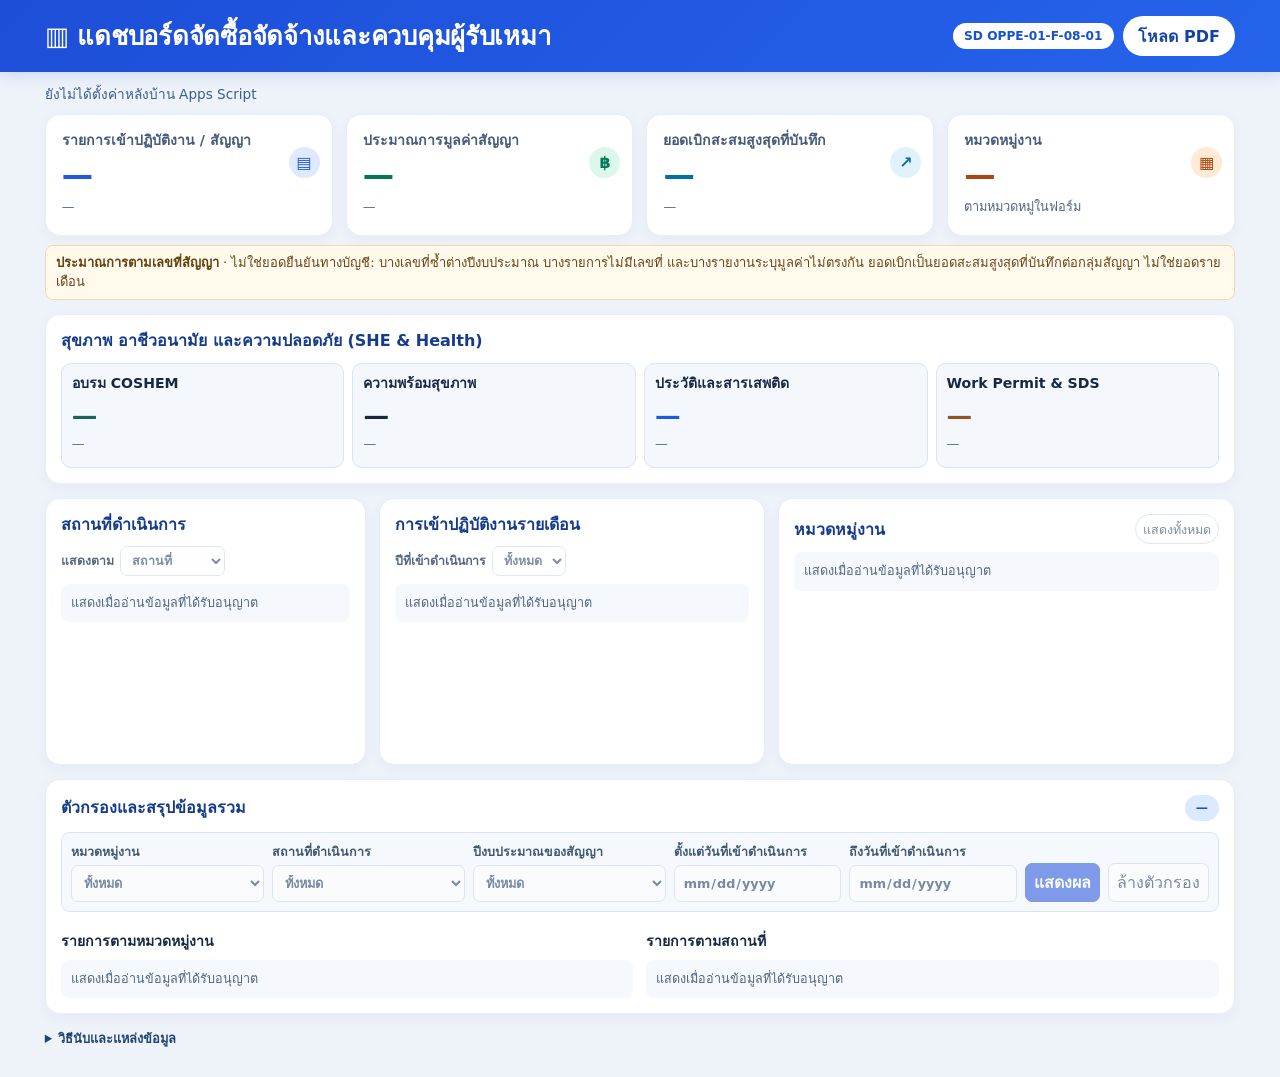
<file: index.html>
<!doctype html>
<html lang="th"><head><meta charset="utf-8"><meta name="viewport" content="width=device-width, initial-scale=1">
<title>แดชบอร์ดจัดซื้อจัดจ้างและควบคุมผู้รับเหมา</title>
<link rel="stylesheet" href="styles.css?v=procurement-1"></head><body>
<header class="mast"><div class="frame"><h1><span aria-hidden="true">▥</span> แดชบอร์ดจัดซื้อจัดจ้างและควบคุมผู้รับเหมา</h1><div class="mast-actions"><span class="badge">SD OPPE-01-F-08-01</span><a class="pdf-nav" href="https://oppemu.github.io/PDF-OPPE-01-F-08-01/">โหลด PDF</a></div></div></header>
<main class="frame">
 <p class="notice" id="notice" role="status">กำลังตรวจสิทธิ์และอ่านข้อมูล…</p>
 <section class="kpis" aria-label="ภาพรวมจัดซื้อจัดจ้าง">
  <article class="kpi"><h2>รายการเข้าปฏิบัติงาน / สัญญา</h2><p class="figure" id="entries">—</p><p id="entities">จำนวนสัญญาและบริษัท</p><span aria-hidden="true" class="symbol">▤</span></article>
  <article class="kpi kpi-value"><h2>ประมาณการมูลค่าสัญญา</h2><p class="figure" id="value">—</p><p id="contractsValue">นับหนึ่งครั้งต่อสัญญา</p><span aria-hidden="true" class="symbol">฿</span></article>
  <article class="kpi kpi-paid"><h2>ยอดเบิกสะสมสูงสุดที่บันทึก</h2><p class="figure" id="paid">—</p><p id="paidRate">เทียบกับมูลค่าสัญญารวม</p><span aria-hidden="true" class="symbol">↗</span></article>
  <article class="kpi kpi-category"><h2>หมวดหมู่งาน</h2><p class="figure" id="categoryCount">—</p><p>ตามหมวดหมู่ในฟอร์ม</p><span aria-hidden="true" class="symbol">▦</span></article>
 </section>
 <p class="finance-note"><strong>ประมาณการตามเลขที่สัญญา</strong> · ไม่ใช่ยอดยืนยันทางบัญชี: บางเลขที่ซ้ำต่างปีงบประมาณ บางรายการไม่มีเลขที่ และบางรายงานระบุมูลค่าไม่ตรงกัน ยอดเบิกเป็นยอดสะสมสูงสุดที่บันทึกต่อกลุ่มสัญญา ไม่ใช่ยอดรายเดือน</p>
 <section class="panel she" aria-labelledby="sheTitle"><h2 id="sheTitle">สุขภาพ อาชีวอนามัย และความปลอดภัย (SHE &amp; Health)</h2><p id="sheInfo" class="subtle" hidden></p>
  <div class="she-grid">
   <article class="she-card"><h3>อบรม COSHEM</h3><p class="figure" id="training">—</p><p id="trainingMeta">ผ่านการอบรม</p></article>
   <article class="she-card"><h3>ความพร้อมสุขภาพ</h3><p class="figure" id="health">—</p><p id="healthMeta">ยอดเข้าปฏิบัติงานจริง</p></article>
   <article class="she-card"><h3>ประวัติและสารเสพติด</h3><p class="figure" id="screen">—</p><p id="screenMeta">ผ่านอย่างน้อยหนึ่งการคัดกรอง</p></article>
   <article class="she-card"><h3>Work Permit &amp; SDS</h3><p class="figure" id="permit">—</p><p id="permitMeta">มีการระบุประเภทใบอนุญาต</p></article>
  </div>
 </section>
 <section class="charts" aria-label="กราฟภาพรวมสามมุมมอง">
  <article class="panel chart"><div class="chart-head"><h2>สถานที่ดำเนินการ</h2><label>แสดงตาม<select id="siteDisplay" disabled><option value="site">สถานที่</option><option value="category">หมวดหมู่งาน</option></select></label></div><div id="donut"></div></article>
  <article class="panel chart"><div class="chart-head"><h2>การเข้าปฏิบัติงานรายเดือน</h2><label>ปีที่เข้าดำเนินการ<select class="global-picker" id="operationYear" disabled><option value="">ทั้งหมด</option></select></label></div><div id="monthly"></div><p id="undated" class="subtle"></p></article>
  <article class="panel chart"><div class="chart-head"><h2>หมวดหมู่งาน</h2><button type="button" id="showAll" disabled>แสดงทั้งหมด</button></div><div id="categories"></div></article>
 </section>
 <section class="panel" aria-labelledby="filterTitle"><div class="chart-head"><h2 id="filterTitle">ตัวกรองและสรุปข้อมูลรวม</h2><span id="filterCount" class="badge badge-blue">—</span></div>
  <form id="filters">
   <label>หมวดหมู่งาน<select class="global-picker" id="category" disabled><option value="">ทั้งหมด</option></select></label>
   <label>สถานที่ดำเนินการ<select class="global-picker" id="site" disabled><option value="">ทั้งหมด</option></select></label>
   <label>ปีงบประมาณของสัญญา<select class="global-picker" id="fiscalYear" disabled><option value="">ทั้งหมด</option></select></label>
   <label>ตั้งแต่วันที่เข้าดำเนินการ<input type="date" id="from" disabled></label>
   <label>ถึงวันที่เข้าดำเนินการ<input type="date" id="to" disabled></label>
   <button class="primary" type="submit" id="apply" disabled>แสดงผล</button><button type="button" id="reset" disabled>ล้างตัวกรอง</button>
  </form>
  <div class="breakdown"><div><h3>รายการตามหมวดหมู่งาน</h3><div id="categoryBreakdown"></div></div><div><h3>รายการตามสถานที่</h3><div id="siteBreakdown"></div></div></div>
 </section>
 <details class="notes"><summary>วิธีนับและแหล่งข้อมูล</summary><p>อ่านข้อมูลจากแบบฟอร์ม OPPE-01-F-08-01 แบบอ่านอย่างเดียว ไม่แสดงชื่อบริษัท เลขที่สัญญา หรือรายบุคคล</p><p>มูลค่าและยอดเบิกสะสมใช้ค่าสูงสุดที่บันทึกต่อสัญญาในข้อมูลที่เลือก สัญญาที่ไม่มีเลขที่จัดกลุ่มด้วยเรื่องงานและบริษัท เงินที่ไม่ระบุไม่ถูกนับเป็นศูนย์</p><p>กราฟรายเดือนใช้วันที่เข้าดำเนินการ ส่วนปีงบประมาณใช้ปีบนสัญญา ถ้ากรองวันที่ รายการที่ไม่มีวันจะไม่แสดง ยอดคนใช้จำนวนผู้มาปฏิบัติงานจริงเท่านั้น</p></details>
</main><script src="config.js?v=procurement-1"></script><script src="connection.js?v=procurement-1"></script><script src="app.js?v=procurement-1"></script></body></html>
</file>
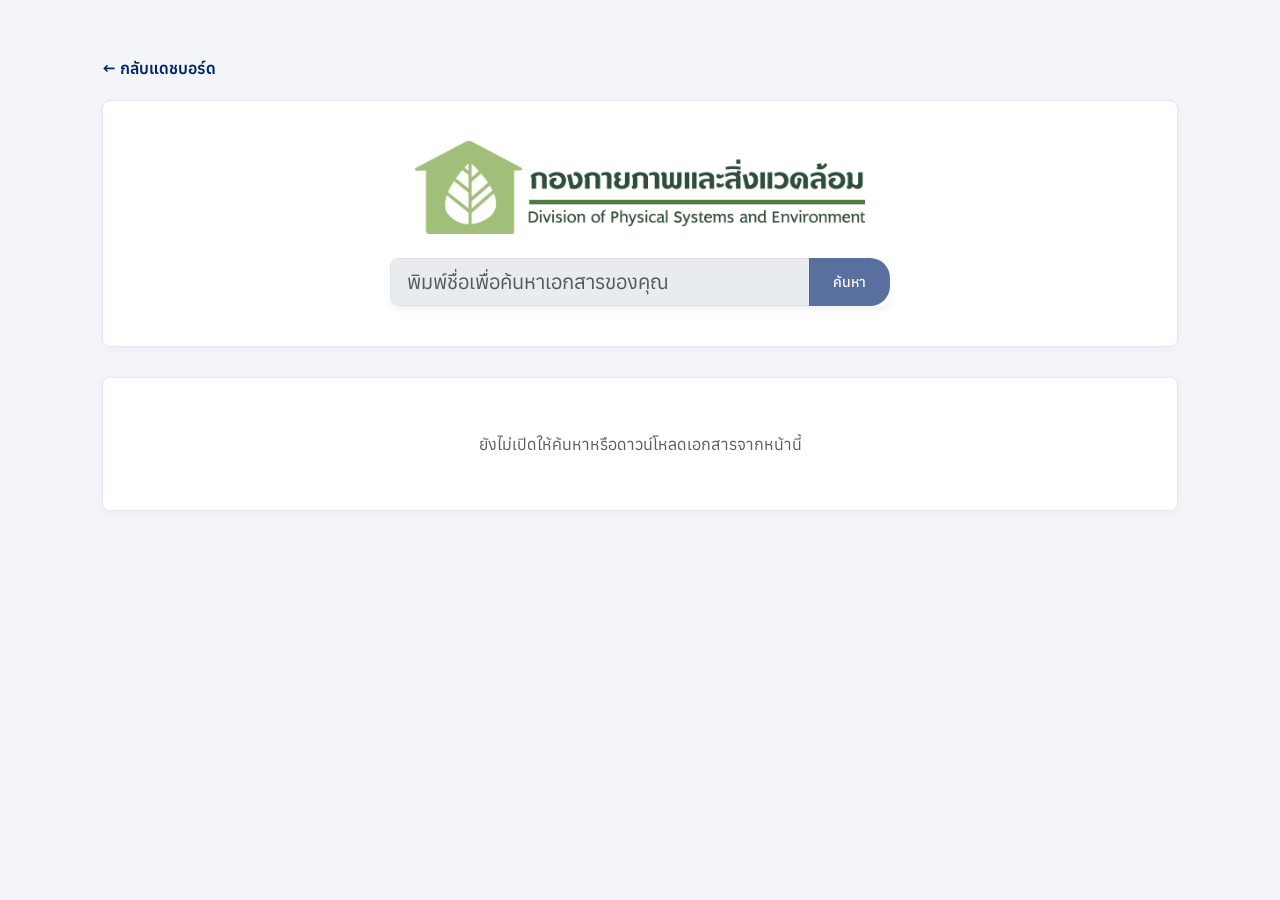
<file: pdf/index.html>
<!DOCTYPE html>
<html lang="th">
<head>
    <meta charset="UTF-8">
    <meta name="viewport" content="width=device-width, initial-scale=1.0">
    <title>ระบบดาวน์โหลด PDF จ้างเหมา</title>
    <!-- ใช้ Bootstrap และ Font เหมือนเดิม -->
    <link href="https://cdn.jsdelivr.net/npm/bootstrap@5.3.0/dist/css/bootstrap.min.css" rel="stylesheet">
    <link href="https://fonts.googleapis.com/css2?family=Anuphan:wght@400;500;600&family=TH+Sarabun+New&display=swap" rel="stylesheet">
    <link href="https://fonts.googleapis.com/css2?family=Sarabun:wght@300;400;700&display=swap" rel="stylesheet">
    <link rel="stylesheet" href="style.css">
    <style>
        .go-back { display: inline-flex; align-items: center; min-height: 40px; margin-bottom: 12px; color: #00246B; font-weight: 600; text-decoration: none; }
        .go-back:hover, .go-back:focus-visible { text-decoration: underline; }
        .header-logo { width: min(100%, 450px); }
        .btn-mahidol:disabled { background: #00246B; color: #fff; border: none; }
        @media (max-width: 575px) { .header-card, .content-box { padding: 24px 16px; } }
    </style>

</head>
<body>
    <main class="container main-container mt-5 mb-5">
        <a class="go-back" href="../">← กลับแดชบอร์ด</a>

        <!-- ส่วนหัว (Logo + ช่องค้นหา) ย้ายมาใส่ในกรอบ (Card) เดียวกัน -->
        <div class="header-card">
            <div class="text-center mb-4">
                <!-- เปลี่ยนใช้ LOGO_2.png -->
                <img src="LOGO.png" alt="โลโก้กองกายภาพและสิ่งแวดล้อม" class="header-logo">
            </div>

            <div class="search-container text-center">
                <label for="searchName" class="form-label d-block text-muted"></label>
                <div class="input-group search-group mx-auto">
                    <!-- เพิ่มปุ่มค้นหาและ id สำหรับให้ JavaScript เรียกใช้ -->
                    <input type="text" id="searchName" class="form-control form-control-lg" placeholder="พิมพ์ชื่อเพื่อค้นหาเอกสารของคุณ" aria-label="ค้นหาชื่อ" aria-describedby="pdf-availability" autocomplete="off" disabled>
                    <button class="btn btn-mahidol px-4" type="button" id="btnSearch" disabled>ค้นหา</button>
                </div>
            </div>
        </div>

        <!-- รายการเอกสาร -->
        <div class="content-box">
            <h1 class="box-title visually-hidden">เอกสาร PDF จ้างเหมา</h1>

            <div id="pdf-availability" class="text-center py-4 text-muted" role="status">
                ยังไม่เปิดให้ค้นหาหรือดาวน์โหลดเอกสารจากหน้านี้
            </div>

            <div id="docList" style="display:none; flex-direction: column; gap: 15px;"></div>
        </div>
    </main>
</body>
</html>
</file>
<file: styles.css>
:root{font-family:Prompt,"Noto Sans Thai",system-ui,sans-serif;color:#172843;background:#eef2f9;--blue:#1d4ed8;--muted:#506680;--line:#d9e3f2;--soft:#f5f8fc;--radius:15px;color-scheme:light}
*{box-sizing:border-box}body{margin:0}[hidden]{display:none!important}.frame{width:min(1420px,calc(100% - clamp(26px,7vw,96px)));margin:auto}.mast{position:relative;background:linear-gradient(135deg,#1d4ed8,#2563eb);box-shadow:0 3px 14px #215ed02e;color:white;padding:16px 0}.mast .frame,.chart-head{display:flex;align-items:center;justify-content:space-between;gap:10px;flex-wrap:wrap}.mast h1{font-size:clamp(1.1rem,2.1vw,1.6rem);margin:0;font-weight:750;letter-spacing:-.01em}.badge{white-space:nowrap;color:#1551d3;background:white;border-radius:5rem;padding:.35rem .7rem;font-size:.76rem;font-weight:700}.badge-blue{background:#dceaff}.notice{margin:13px 0 9px;font-size:.85rem;color:#395e91}.kpis,.she-grid,.charts,.breakdown{display:grid;gap:13px}.kpis,.she-grid{grid-template-columns:repeat(4,minmax(0,1fr))}.kpi,.panel{background:white;border:1px solid #e8eef6;border-radius:var(--radius);box-shadow:0 4px 14px #2746750b;min-width:0}.kpi{position:relative;padding:16px 50px 15px 16px;--accent:#2158dc;--tint:#deeaff;min-height:107px}.kpi-value{--accent:#087656;--tint:#dcf7eb}.kpi-paid{--accent:#0271a1;--tint:#e2f2fc}.kpi-category{--accent:#a94712;--tint:#feead5}.kpi .figure{color:var(--accent)}.symbol{position:absolute;right:12px;top:32px;width:31px;height:31px;background:var(--tint);color:var(--accent);font-weight:750;display:grid;place-items:center;border-radius:50%}.kpi h2,.she-card h3{font-size:.88rem;line-height:1.35;margin:0}.kpi h2{color:#455b78}.figure{font-size:clamp(1.28rem,2.45vw,2rem);font-weight:780;line-height:1.08;margin:9px 0 5px;font-variant-numeric:tabular-nums;overflow-wrap:anywhere}p{line-height:1.45}.kpi p:not(.figure),.she-card p:not(.figure),.subtle,.notes{margin:.3em 0;color:var(--muted);font-size:.8rem}.panel{margin:14px 0;padding:15px}.panel h2{font-size:1rem;color:#153b8d;margin:0;line-height:1.35}.she-grid{margin-top:12px;gap:8px}.she-card{border:1px solid var(--line);border-radius:10px;background:#f4f7fc;padding:10px}.she-card .figure{color:#176557;font-size:clamp(1.14rem,2vw,1.65rem)}.she-card:nth-child(2) .figure{color:#182842}.she-card:nth-child(3) .figure{color:#175be1}.she-card:nth-child(4) .figure{color:#915421}.charts{grid-template-columns:minmax(0,1fr) minmax(0,1.2fr) minmax(0,1.42fr);align-items:stretch}.charts .panel{margin:0;min-height:267px}.chart-head label{display:flex;gap:6px;align-items:center;font-size:.77rem;font-weight:650;color:#526781}.chart-head select,.chart-head button{min-height:30px;padding:4px 7px;width:auto;max-width:100%;font-size:.78rem}.chart-head button{border-radius:20px}button,select,input{font:inherit;min-width:0;max-width:100%;border:1px solid #c4d5ee;border-radius:7px;background:white;color:#152f5b;padding:6px 8px;min-height:37px}button{cursor:pointer}button:hover:not(:disabled){background:#edf3ff}.primary{background:#1d4ed8;color:white;border-color:#1d4ed8;font-weight:700}.primary:hover:not(:disabled){background:#1741ce}button:disabled,select:disabled,input:disabled{opacity:.55;cursor:default}button:focus-visible,select:focus-visible,input:focus-visible{outline:3px solid #3367de;outline-offset:2px}.donut{width:112px;height:112px;border-radius:50%;margin:12px auto;display:grid;place-items:center}.donut span{display:grid;place-items:center;border-radius:50%;background:white;width:62%;height:62%;font-size:.8rem;font-weight:750}.legend{display:flex;flex-wrap:wrap;justify-content:center;gap:4px;margin:0;padding:0;list-style:none}.legend li{display:flex;align-items:center;gap:4px;color:#425874;font-size:.73rem}.dot{width:8px;height:8px;border-radius:100%;flex:none}.month-grid{display:grid;grid-template-columns:repeat(12,minmax(0,1fr));gap:4px;margin:13px 0 4px;background:repeating-linear-gradient(to top,transparent 0,transparent 31px,#eef3fb 31px,#eef3fb 32px);border-bottom:1px solid var(--line);padding:0 2px 0}.month{display:grid;grid-template-rows:128px auto;text-align:center;font-size:.66rem;min-width:0}.month-box{display:flex;flex-direction:column;justify-content:flex-end;align-items:center;gap:1px;min-width:0}.month-value{font-size:.66rem;color:#2c548a}.month-bar{display:block;width:min(100%,24px);min-height:1px;background:#245add;border-radius:4px 4px 0 0}.month-label{padding:3px 0 2px;white-space:nowrap;color:#536783}.bar-list{display:grid;gap:5px;margin-top:10px}.bar-item{display:grid;grid-template-columns:minmax(0,1.25fr) minmax(22px,1fr) auto;gap:6px;align-items:center;border:none;width:100%;min-height:27px;text-align:left;white-space:normal;font-size:.74rem;line-height:1.25;padding:3px 1px;background:#fff}.bar-item .label{overflow-wrap:anywhere;min-width:0}.touch-bar{height:11px;background:#e9eef6;border-radius:3px;width:100%}.touch-bar i{display:block;height:100%;border-radius:3px}.blank{background:var(--soft);padding:10px;border-radius:8px;color:var(--muted);font-size:.79rem;margin:8px 0 0}#filters{display:grid;grid-template-columns:repeat(3,minmax(0,1.15fr)) repeat(2,minmax(0,1fr)) auto auto;gap:8px;margin:11px 0;align-items:end;padding:9px;border-radius:9px;background:var(--soft);border:1px solid var(--line)}#filters label{display:grid;gap:4px;color:#405772;font-size:.78rem;font-weight:650}#filters input,#filters select{width:100%;font-size:.8rem}.breakdown{grid-template-columns:repeat(2,minmax(0,1fr))}.breakdown h3{margin:7px 0 4px;font-size:.88rem}.breakdown table{width:100%;border-collapse:collapse;font-size:.79rem}.breakdown th,.breakdown td{text-align:left;padding:6px 3px;border-bottom:1px solid #ebf0f8;overflow-wrap:anywhere}.breakdown th:last-child,.breakdown td:last-child{text-align:right;width:4.3rem}.notes{margin:12px 0 28px}.notes summary{cursor:pointer;color:#214477;font-weight:700}
@media(max-width:1150px){#filters{grid-template-columns:repeat(3,minmax(0,1fr))}}@media(max-width:910px){.charts{grid-template-columns:repeat(2,minmax(0,1fr))}.charts .panel:last-child{grid-column:1/-1}.chart{min-height:0!important}}@media(max-width:700px){.kpis,.she-grid{grid-template-columns:repeat(2,minmax(0,1fr))}.charts,.breakdown{grid-template-columns:1fr}.charts .panel:last-child{grid-column:auto}.kpi{padding-left:10px;padding-right:36px}.symbol{right:8px;width:23px;height:23px}.panel{padding:11px}#filters{grid-template-columns:repeat(2,minmax(0,1fr))}}@media(max-width:390px){.frame{width:calc(100% - 22px)}.kpi{padding-right:9px}.kpi h2{padding-right:22px}.symbol{top:12px;width:19px;height:19px;font-size:.62rem}.she-grid,.kpis{gap:7px}}

.finance-note{margin:9px 0 12px;padding:7px 10px;background:#fffaec;border:1px solid #efdbaf;border-radius:8px;color:#694414;font-size:.81rem;line-height:1.5}.finance-note strong{color:#65410d}

.mast-actions{display:flex;align-items:center;gap:.6rem;flex-wrap:wrap}.pdf-nav{display:inline-flex;align-items:center;min-height:40px;background:#fff;color:#1443a3;padding:.45rem .95rem;border-radius:99px;font-weight:750;text-decoration:none}.pdf-nav:hover{background:#e8f0ff}.pdf-nav:focus-visible{outline:2px solid #fff;outline-offset:3px}
</file>
<file: pdf/style.css>
body {
    font-family: 'Anuphan', sans-serif; /* ใช้ฟอนต์ Anuphan */
    background-color: #f3f5f8;
    color: #000000; /* สีตัวอักษรเป็นสีดำ */
}

.main-container {
    max-width: 1100px; /* ปรับให้กว้างขึ้น เพื่อรองรับเรื่องยาวๆ */
}

/* ธีมมหิดล (สีน้ำเงิน #00246B, สีทอง #F2A900) */
.logo-area {
    color: #00246B;
}
.logo-text {
    font-size: 24px;
    font-weight: 600;
    vertical-align: middle;
}
.logo-subtext {
    font-size: 12px;
    color: #666;
    display: block;
    margin-top: -5px;
}
.form-title {
    color: #00246B;
    font-weight: 500;
    margin-top: 20px;
    font-size: 1.3rem;
}

/* แถบอีเมลผู้ใช้งาน */
.user-bar {
    background-color: #e9ecef;
    padding: 12px;
    border-radius: 6px;
    font-size: 14px;
    color: #000000;
}

/* กล่องเนื้อหาหลัก */
.content-box {
    background: #ffffff;
    padding: 30px 40px;
    border: 1px solid #e2e8f0;
    border-radius: 8px;
    box-shadow: 0 2px 10px rgba(0, 0, 0, 0.03);
}

/* หัวข้อภายในกล่อง */
.box-title {
    color: #00246B;
    font-weight: 600;
    border-left: 4px solid #F2A900; /* แถบสีทองหน้าหัวข้อ */
    padding-left: 12px;
    margin-bottom: 25px;
    font-size: 1.15rem;
}

/* สไตล์สำหรับการ์ดเอกสารแนวยาว */
.doc-card {
    background: #fff;
    border: 1px solid #cbd5e0;
    border-radius: 8px;
    padding: 18px 25px;
    display: flex;
    justify-content: space-between;
    align-items: center;
    transition: all 0.3s ease;
}
.doc-card:hover {
    border-color: #00246B;
    box-shadow: 0 4px 15px rgba(0, 36, 107, 0.08);
}
.doc-info {
    display: flex;
    flex-direction: column;
}
.doc-title {
    font-size: 1.15rem;
    font-weight: 600;
    color: #000000;
}
.doc-meta {
    font-size: 0.85rem;
    color: #666;
    margin-top: 4px;
}

/* ปุ่มธีมมหิดล */
.btn-mahidol {
    background-color: #00246B;
    color: #ffffff;
    border-radius: 20px;
    font-weight: 500;
    font-size: 14px;
    border: none;
    transition: background-color 0.2s;
}
.btn-mahidol:hover {
    background-color: #001540;
    color: #ffffff;
}

.loader {
    font-size: 0.85em;
    color: #F2A900;
    font-weight: 500;
}
/* ---- เพิ่ม CSS สำหรับจัด Layout ส่วนค้นหาและ Logo ---- */
.header-card {
    background: #ffffff;
    padding: 40px;
    border: 1px solid #e2e8f0;
    border-radius: 8px;
    box-shadow: 0 2px 10px rgba(0, 0, 0, 0.03);
    margin-bottom: 30px;
}
.header-logo {
    max-width: 450px;
    height: auto;
}
.search-group {
    max-width: 500px;
    box-shadow: 0 4px 6px rgba(0,0,0,0.05);
    border-radius: 8px;
    overflow: hidden;
}
.search-group input {
    border-right: none;
}
.search-group input:focus {
    box-shadow: none;
    border-color: #00246B;
}
</file>
